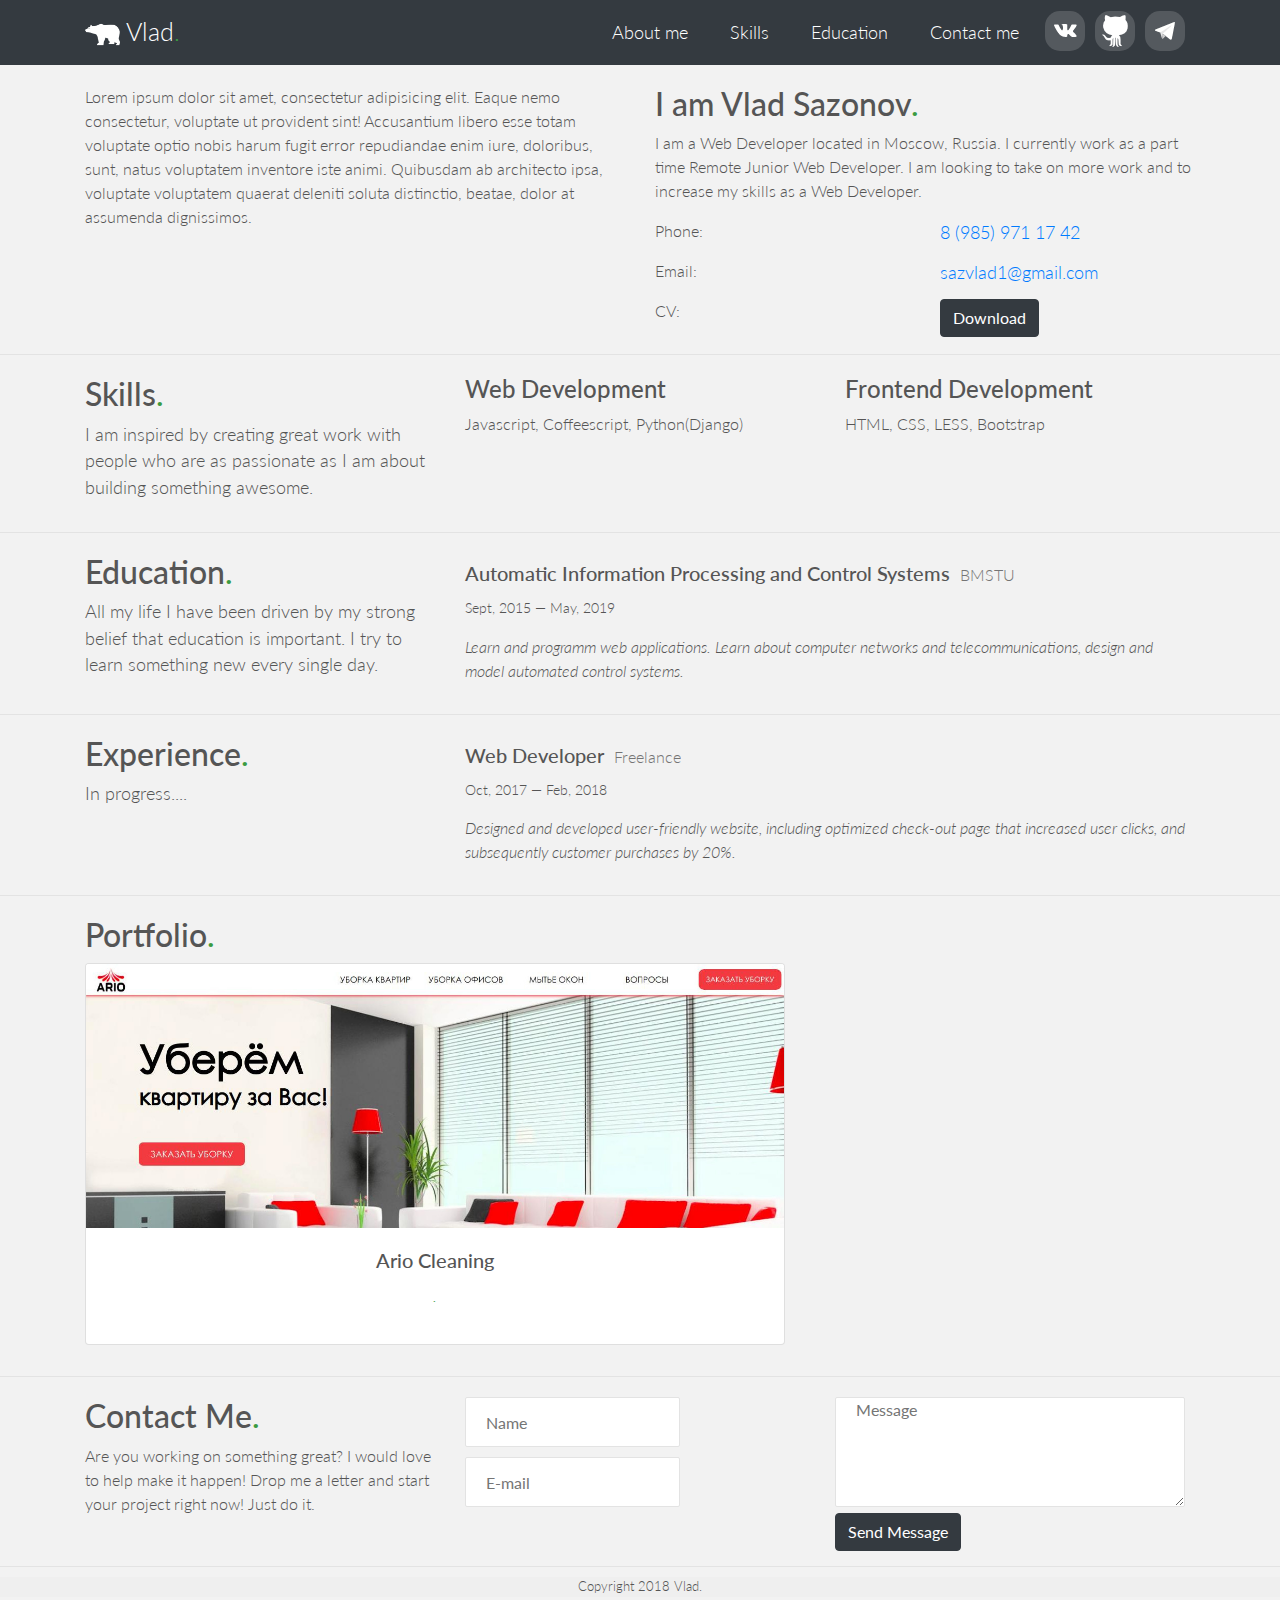
<file: index.html>
<!DOCTYPE html>
<html lang="en">
<head>
	<meta charset="UTF-8">
	<meta name="viewport" content="width=device-width, initial-scale=1">
	
	<link rel="stylesheet" href="static/css/bootstrap.min.css">
	<link rel="stylesheet" href="static/css/main.css">
	<link rel="stylesheet" href="static/js/main.js">
	<link rel="stylesheet" href="static/js/jquery.placeholder.min.js">
	<link rel="stylesheet" href="static/js/jquery-3.3.1.min.js">
	<title>SiteCV</title>
</head>
<body>
	
	<nav class="navbar fixed-top navbar-expand-lg navbar-dark bg-dark" >	
	  <div class="container">
	  	<a class="navbar-brand point" href="#"> <img style="width: 35px; height: 35px;" src="static/img/bear.png" alt=""> Vlad</a>
	  	<button class="navbar-toggler" type="button" data-toggle="collapse" data-target="#navbarText" aria-controls="navbarText" aria-expanded="false" aria-label="Toggle navigation">
	    	<span class="navbar-toggler-icon"></span>
	  	</button>
	  	<div class="collapse navbar-collapse" id="navbarText">
	    	<ul class="navbar-nav ml-auto">
	      	<li class="nav-item">
	        	<a class="link" href="#about">About me</a>
	      	</li>
	      	<li class="nav-item">
	        	<a class="link" href="#skills">Skills</a>
	      	</li>
	      	<li class="nav-item">
	        	<a class="link" href="#education">Education</a>
	      	</li>
	      	<li class="nav-item">
	        	<a class="link" href="#contact">Contact me</a>
	      	</li>
	      	
	      	<li class="nav-item">
		      	<div class="container">
			      	<div class="row">
			      		<div class="social_grid">
			      			<div class="bl"></div>
				      		<div class="social_content">	
					      		<a href="https://vk.com/id31128882" target="_blank" class="vk social-icon"></a>
										<a href="https://github.com/SazonovV" target="_blank" class="github social-icon"></a>
						    		<a href="https://t.me/LincolnxD" target="_blank" class="telegram social-icon"></a>
						    	</div>
						    	<div class="br"></div>
				      	</div>
			      		
							</div>
						</div>
	      	</li>
	    	</ul>
	    	<div class="icon">
		    	
				</div>
	  	</div>
	  </div>
	</nav>


<section id="about" class="line">

	<div class="container">
		<div class="row">
			<div class="col-md">
				Lorem ipsum dolor sit amet, consectetur adipisicing elit. Eaque nemo consectetur, voluptate ut provident sint! Accusantium libero esse totam voluptate optio nobis harum fugit error repudiandae enim iure, doloribus, sunt, natus voluptatem inventore iste animi. Quibusdam ab architecto ipsa, voluptate voluptatem quaerat deleniti soluta distinctio, beatae, dolor at assumenda dignissimos.
			</div>
			<div class="col-md">
				<h2 class="point">I am Vlad Sazonov</h2>
				<p>I am a Web Developer located in Moscow, Russia. I currently work as a part time Remote Junior Web Developer. I am looking to take on more work and to increase my skills as a Web Developer.</p>
				<div class="row">
					<div class="col">
						<p>Phone:</p>
					</div>
					<div class="col">
						<a href="tel:89859711742">8 (985) 971 17 42</a>
					</div>
				</div>
				<div class="row">
					<div class="col">
						<p>Email:</p>
					</div>
					<div class="col">
						<a href="mailto:sazvlad1@gmail.com">sazvlad1@gmail.com</a>
					</div>
				</div>
				<div class="row">
					<div class="col">
						<p>CV:</p>
					</div>
					<div class="col">
						<button class="btn btn-dark" onclick="window.open('https://drive.google.com/open?id=1bEISjENNoR1uSbk19kDxXjcempeQT3P7');" target="_blank"> Download</button>
					</div>
				</div>
					
				
			</div>

		</div>
	</div>
</section>
<section id="skills" class="line">
	<div class="container">
		<div class="row">
			<div class="col-md-4">
					<h2 class="point">Skills</h2>
					<p style="font-size: 1.1rem;">I am inspired by creating great work with people who are as passionate as I am about building something awesome.</p>
			</div>
			<div class="col-md-8">
				<div class="row">
					<div class="col-md-6">
						<h4>Web Development</h4>
						<p>Javascript, Coffeescript, Python(Django)</p>
					</div>
					<div class="col-md-6">
						<h4>Frontend Development</h4>
						<p>HTML, CSS, LESS, Bootstrap</p>
					</div>
				</div>

			</div>
		</div>
	</div>
</section>

<section id="education" class="line">
	<div class="container">
			<div class="row">
				<div class="col-md-4">
					<h2 class="point">Education</h2>
					<p style="font-size: 1.1rem;">All my life I have been driven by my strong belief that education is important. I try to learn something new every single day.</p>
				</div>
				<div class="col-md-8">
					<div class="about-row"`>
						<h5 class="about-title">Automatic Information Processing and Control Systems</h5>
						<p class="about-info">BMSTU</p>
						<p style="font-size: 0.9rem;">Sept, 2015 — May, 2019</p>
						<div class="opacity-box">
							<p>Learn and programm web applications. Learn about computer networks and telecommunications, design and model automated control systems.</p>
						</div>
					</div>
				</div>
			</div>
	</div>
</section>

<section id="experience" class="line">
	<div class="container">
			<div class="row">
				<div class="col-md-4">
					<h2 class="point">Experience</h2>
					<p style="font-size: 1.1rem;">In progress....</p>
				</div>
				<div class="col-md-8">
					<div class="about-row">
						<h5 class="about-title">Web Developer</h5>
						<p class="about-info">Freelance</p>
						<p style="font-size: 0.9rem;">Oct, 2017 — Feb, 2018</p>
						<div class="opacity-box">
							<p>Designed and developed user-friendly website, including optimized check-out page that increased user clicks, and subsequently customer purchases by 20%.</p>
						</div>
					</div>
				</div>
			</div>
	</div>
</section>

<section id="portfolio" class="line">
	<div class="container">
		<div class="row">
			<div class="col-md-12">
				<h2 class="point">Portfolio</h2>
			</div>
		</div>
		<div class="card mb-3 si" onclick="window.open('http://lincoln1.pythonanywhere.com/');" target="_blank">
		  <img class="card-img-top" src="static/img/ario1.jpg" alt="Card image cap">
		  <div class="card-body">
		    <h5 class="card-title">Ario Cleaning</h5>
		    <p class="card-text point" style="font-style: italic;"></p>
		    <p class="card-text"><small class="text-muted"></small></p>
		  </div>
		</div>
	</div>
</section>

<section id="contact" class="line">
	<div class="container">
		<div class="row">
			<div class="col-md-4">
				<h2 class="point">Contact Me</h2>
				<p>Are you working on something great? I would love to help make it happen! Drop me a letter and start your project right now! Just do it.</p>
			</div>
			<div class="col-md-8">
				<form action="telegram.php" style="" method="POST">
					<div class="form-row">
						<div class="col-md">
								<input class="form-field contact1" type="text" placeholder="Name" name="user_name">

								<input class="form-field contact1" type="email" placeholder="E-mail" name="user_email">
							
						</div>
						<div class="col-md">
								<textarea class="form-field contactM" placeholder="Message" name="user_message"></textarea>
								<button type="submit" class="btn btn-dark">Send Message</button>
						</div>
					</div>
				</form>
			</div>
		</div>
	</div>
</section>


<div class="footer">
	<p>Copyright 2018 Vlad.</p>
</div>


	
</body>
<script src="https://code.jquery.com/jquery-3.3.1.slim.min.js" integrity="sha384-q8i/X+965DzO0rT7abK41JStQIAqVgRVzpbzo5smXKp4YfRvH+8abtTE1Pi6jizo" crossorigin="anonymous"></script>
<script src="https://cdnjs.cloudflare.com/ajax/libs/popper.js/1.14.3/umd/popper.min.js" integrity="sha384-ZMP7rVo3mIykV+2+9J3UJ46jBk0WLaUAdn689aCwoqbBJiSnjAK/l8WvCWPIPm49" crossorigin="anonymous"></script>
<script src="https://stackpath.bootstrapcdn.com/bootstrap/4.1.3/js/bootstrap.min.js" integrity="sha384-ChfqqxuZUCnJSK3+MXmPNIyE6ZbWh2IMqE241rYiqJxyMiZ6OW/JmZQ5stwEULTy" crossorigin="anonymous"></script>
</html>
</file>
<file: static/css/main.css>
@import url('https://fonts.googleapis.com/css?family=Lato|Roboto');

body
{
	background-color: #f2f2f2;
	font-weight: 300;
	color: #555;
	font-family: "Lato", sans-serif;

	-webkit-font-smoothing: antialiased;
	-webkit-overflow-scrolling: touch;

	margin-top: 65px;
}

a {
	font-size: 1.15rem;
}

a:hover, a:focus {
	text-decoration: none;
	outline: 0;
	color: #3b9b41;
}

.navbar-brand {
	font-size: 25px;
}

.link {
	font-size: 1.15rem;
	color: #fff;
	transition: all .3s ease;
	text-align: center;
	padding: .5rem 1rem;
	display: block;
	margin-right: 10px;
}

.link: hover {
	color: #3b9b41;
}

.nav-link {
	margin-right: 10px;
}

.centered {
	text-align: center;
}
.line
{
	border-bottom: 1px solid #e3e3e3;
	padding-top: 20px;
	padding-bottom: 15px;
}
.about-title {
	float: left;
	margin-right: 10px;

}

.about-info
{
	padding: 2px 0;
	margin: 0.5rem;
	opacity: 0.8;
}

.right_fix {
	text-align: right;
}

.social_grid {
	display: grid;
	grid-template-columns: 5fr 1fr 5fr;
	grid-template-areas: "bl contentS br";
}

.bl {
	grid-area: bl;
}

.br {
	grid-area: br;
}

.social_content {
	grid-area: contentS;
	min-width: 150px;
}

@media  (min-width: 991.98px) {
	.social_grid {
		display: block;
	}
}


.social-icon {
		background: rgba(217, 217, 217, 0.2);
    transition: all .3s ease;
    border-radius: 15px;
    position: relative;
    margin-right: 10px;
    height: 40px;
    width: 40px;
    display: inline-flex;
    -webkit-align-items: center;
    -ms-flex-align: center;
    align-items: center;
    -webkit-justify-content: center;
    -ms-flex-pack: center;
    justify-content: center;
    background-repeat: no-repeat;
    background-position: 50%;
    float: left;

}
.vk {
  background-image: url(../img/vk.png);
}
.vk:hover { 
  background-color: #507299;
}

.telegram {
	background-image: url(../img/telegram.png);
}
.telegram:hover {
	background-color: #2ca5e0;
}

.github {	
	background-image: url(../img/github-32.png);
}
.github:hover {
	background-color: black;
}

.navbar-text {
	float: left;
}

.point:after {
	content: ".";
	color: #3b9b41;
}

.portfolio_img img{
	height: auto;
	width: 100%;
	border-radius: 5px;
	display: block;
}

.opacity-box {
	font-style: italic;
}

.triangles {

	float: right;
	margin-left: 400px;
}

.triangles img {
	
	width: 150px;
	left: 150px;
	bottom: -5px;
}

.form-group {
	position: relative;
	margin-bottom: 20px;
	margin-right: 0px;
	height: auto;
	width: auto;
}

.contact1 {
	height: 50px;
	width: 215px;
	margin-bottom: 10px;
	margin-right: 10px;
	
}

.contactM {
	height: 110px;
	width: 350px;
}

.form-field {
	border: 1px solid #e3e3e3;
	border-radius: 2px;
	padding: 0 20px;
	transition: all 0.3s ease;
}

.form-field:hover {
	border: 1px solid #3b9b41;
}

.form-field:focus {
	border: 1px solid #3b9b41;
}

input:focus, input:hover {
	outline: none !important;
}

textarea:focus, textaead:hover {
	outline: none !important;
}

.btn-dark:hover {
	background-color: #3b9b41;
	border: 1px solid #3b9b41;

}

.btn-dark {
	float:left;
}

.footer {
	margin-top: 10px;
	font-size: 0.8rem;
	background-color: #efefef;
	text-align: center;
}

.si {
	max-width: 700px;
	text-align: center;
	cursor: pointer;
}
</file>
